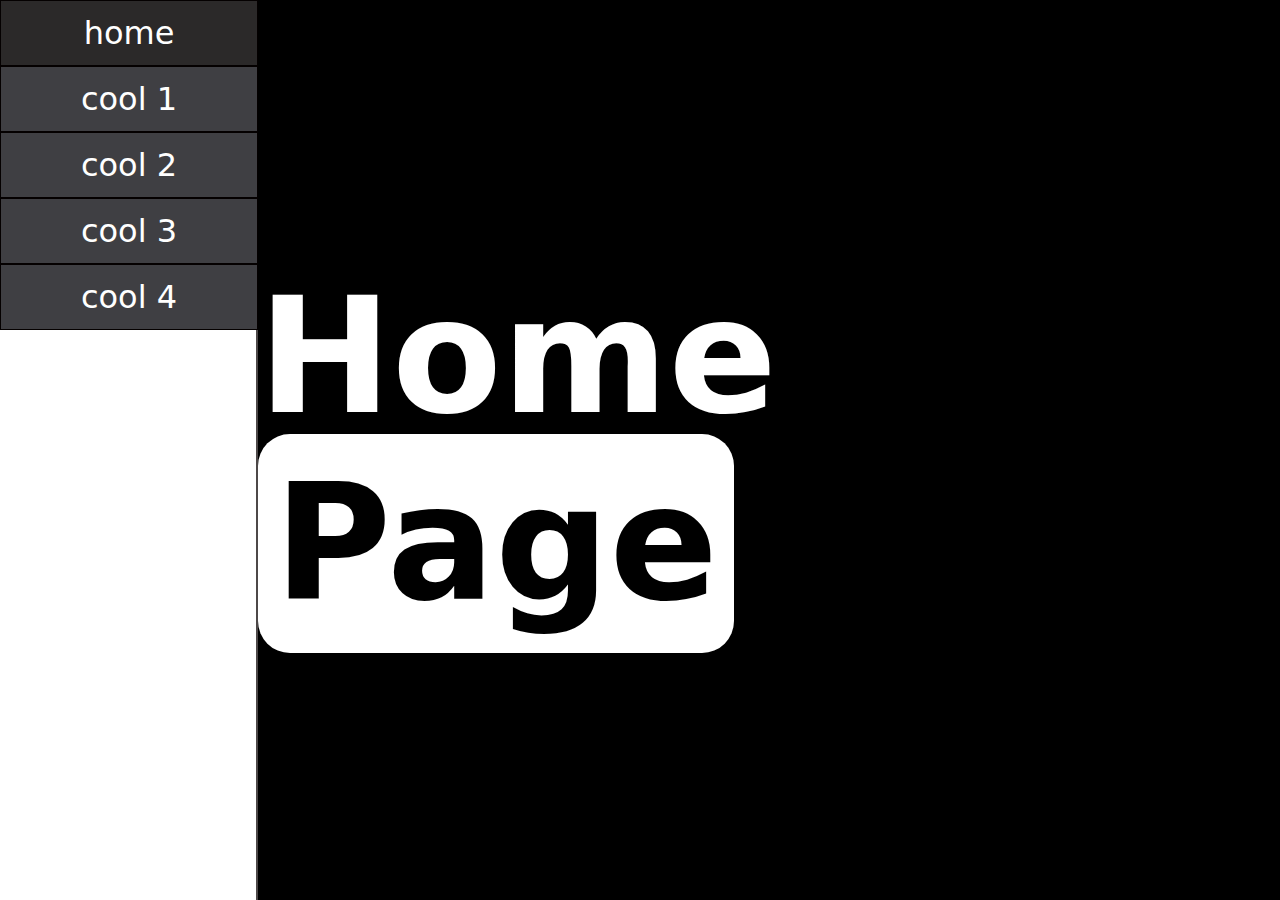
<file: index.html>
<!DOCTYPE html>
<html>

<head>
  <title>gradients</title>
  <link rel="stylesheet" href="style.css">
</head>

<body>
  <div class="display">

    <div class="side-bar">
      <div class="each-gradient" id="_home">
        <p><a href=" index.html">home</a></p>
      </div>
      <div class="each-gradient">
        <p><a href="cool_1.html">cool 1</a></p>
      </div>
      <div class="each-gradient">
        <p><a href="cool_2.html">cool 2</a></p>
      </div>
      <div class="each-gradient">
        <p><a href="cool_3.html">cool 3</a></p>
      </div>
      <div class="each-gradient">
        <p><a href=" cool_4.html">cool 4</a></p>
      </div>
    </div>
    <div class="gradient" id="home">
      <h1>Home <span id="page">Page</span></h1>
    </div>
  </div>

</body>

</html>
</file>
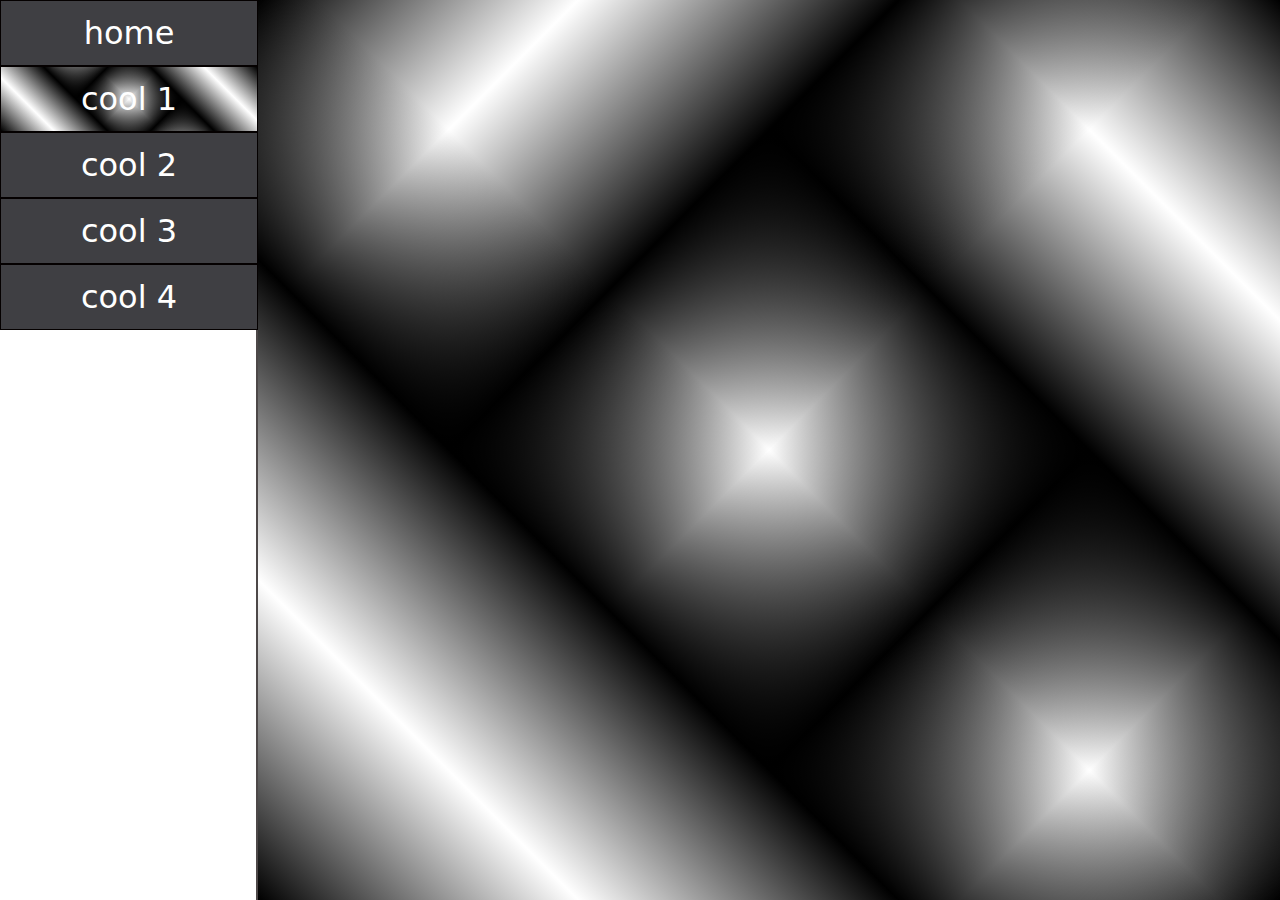
<file: cool_1.html>
<!DOCTYPE html>
<html>

<head>
  <title>gradients</title>

  <link rel="stylesheet" href="style.css">
</head>

<body>
  <div class="display">

    <div class="side-bar">
      <div class="each-gradient">
        <p><a href=" index.html">home</a></p>
      </div>
      <div class="each-gradient" id="cool1">
        <p><a href="cool_1.html">cool 1</a></p>
      </div>
      <div class="each-gradient">
        <p><a href="cool_2.html">cool 2</a></p>
      </div>
      <div class="each-gradient">
        <p><a href="cool_3.html">cool 3</a></p>
      </div>
      <div class="each-gradient">
        <p><a href="cool_4.html">cool 4</a></p>
      </div>
    </div>
    <div class="gradient-cool1"></div>
  </div>


</body>

</html>
</file>
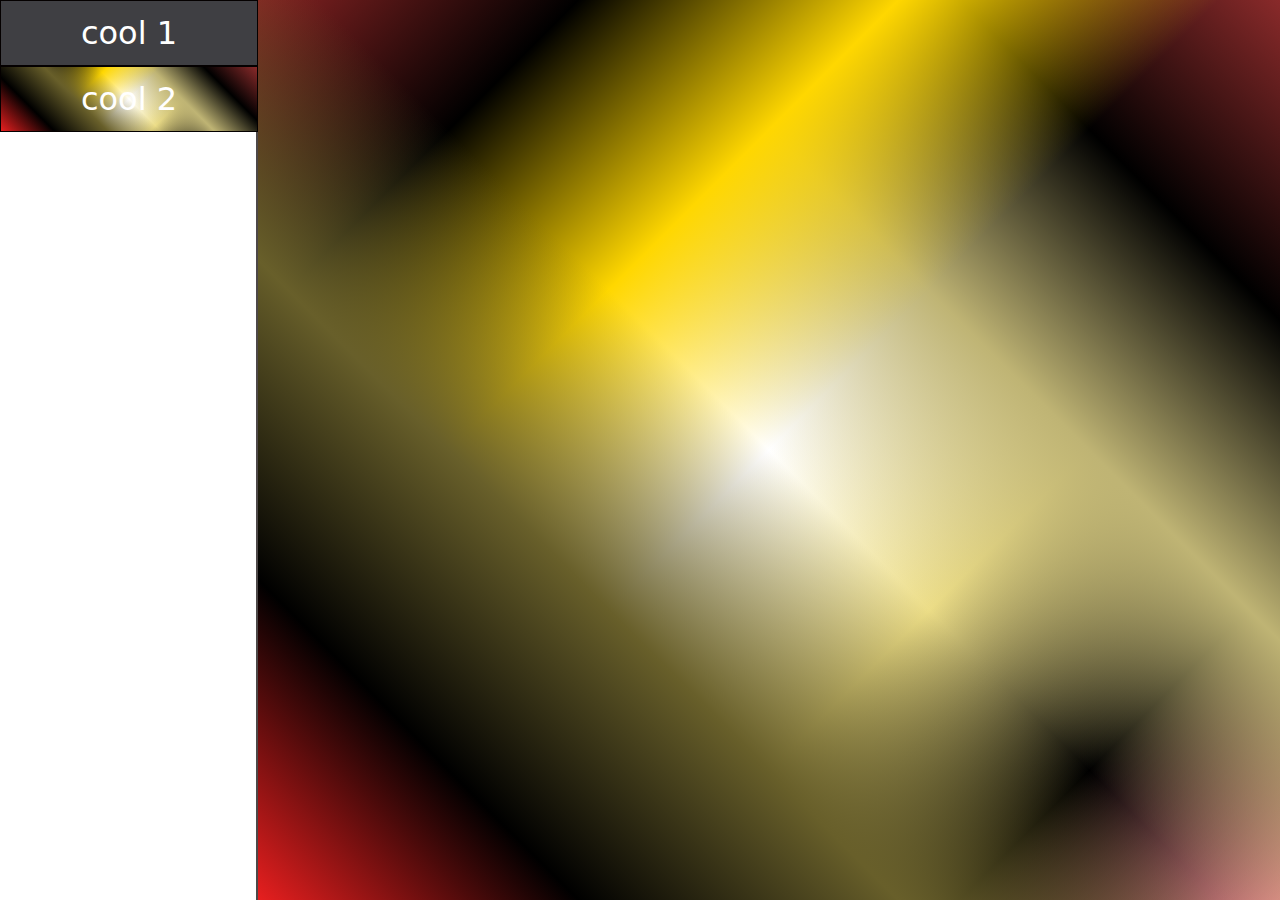
<file: cool_2.html>
<!DOCTYPE html>
<html>

<head>
  <title>gradients</title>
  <link rel="stylesheet" href="style.css">
</head>

<body>
  <div class="display">

    <div class="side-bar">
      <div class="each-gradient">
        <p><a href="cool_1.html">cool 1</a></p>
      </div>
      <div class="each-gradient" id="cool2">
        <p><a href="cool_2.html">cool 2</a></p>
      </div>
    </div>
    <div class="gradient-cool2"></div>
  </div>

</body>

</html>
</file>
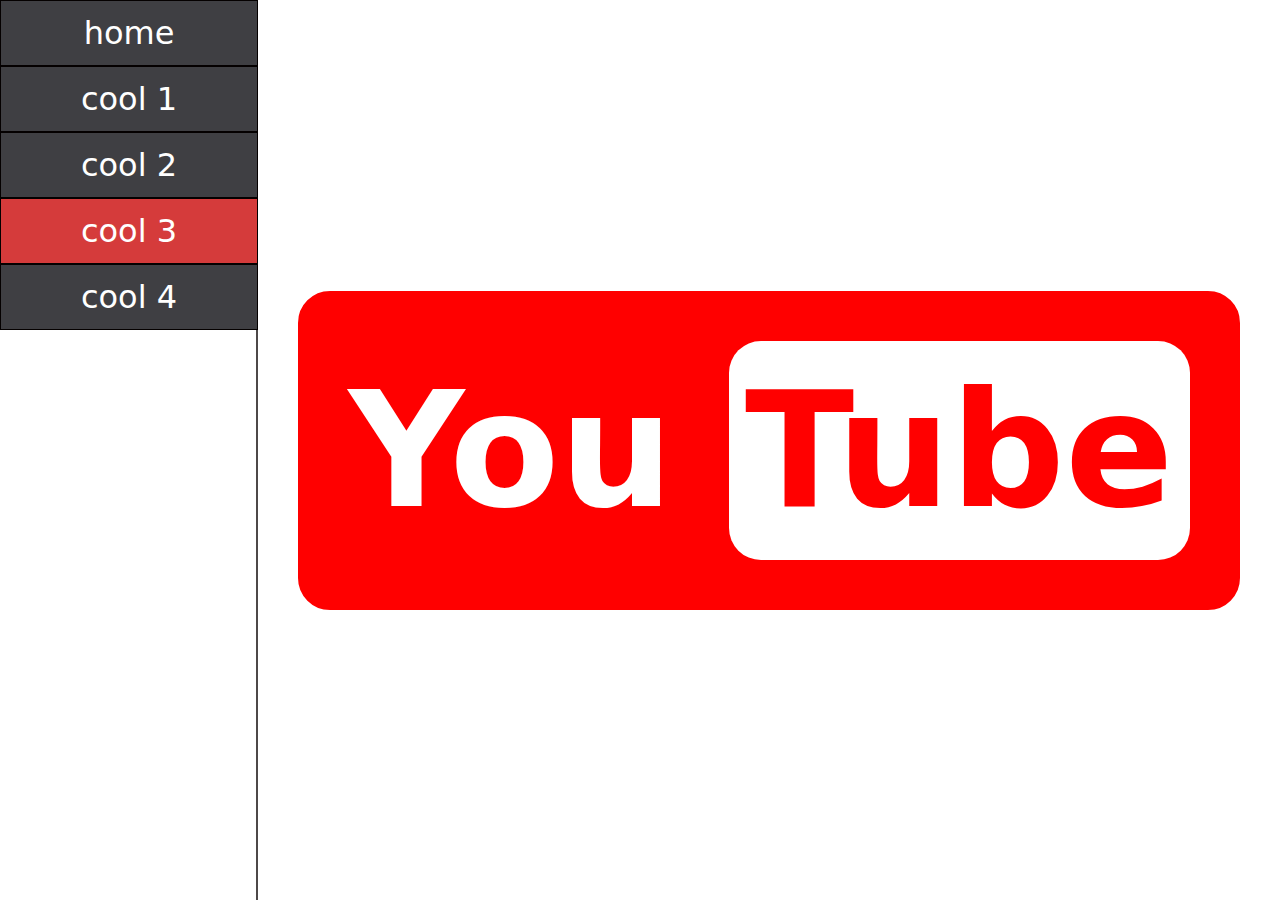
<file: cool_3.html>
<!DOCTYPE html>
<html>

<head>
  <title>gradients</title>
  <link rel="stylesheet" href="style.css">
</head>

<body>
  <div class="display">

    <div class="side-bar">
      <div class="each-gradient">
        <p><a href=" index.html">home</a></p>
      </div>
      <div class="each-gradient">
        <p><a href="cool_1.html">cool 1</a></p>
      </div>
      <div class="each-gradient">
        <p><a href="cool_2.html">cool 2</a></p>
      </div>
      <div class="each-gradient" id="cool3">
        <p><a href="cool_3.html">cool 3</a></p>
      </div>
      <div class="each-gradient">
        <p><a href="cool_4.html">cool 4</a></p>
      </div>
    </div>
    <div class="gradient-cool3" id="youtube">
      <h1 id="you">You <span id="tube">Tube</span></h1>
    </div>
  </div>

</body>

</html>
</file>
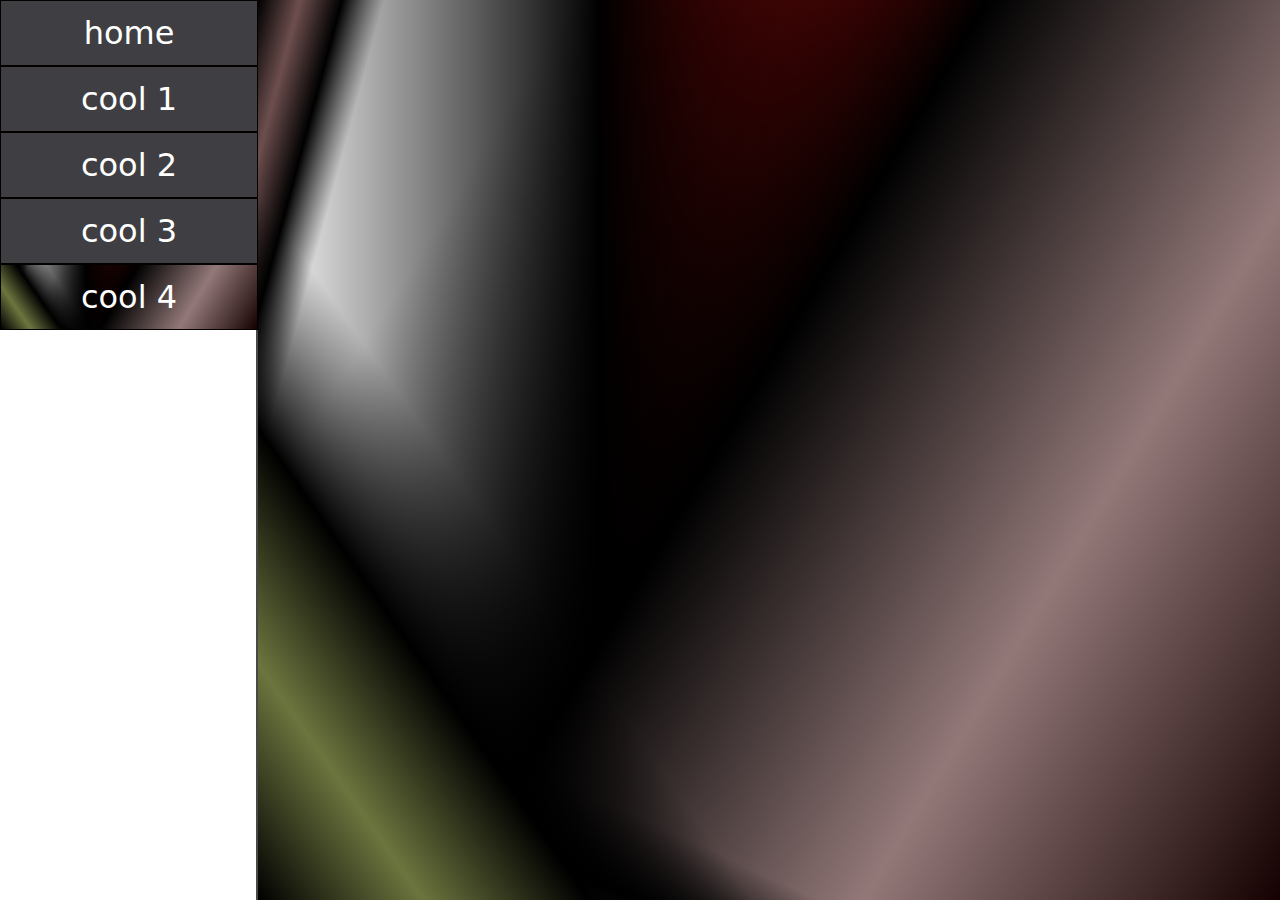
<file: cool_4.html>
<!DOCTYPE html>
<html>

<head>
  <title>gradients</title>
  <link rel="stylesheet" href="style.css">
</head>

<body>
  <div class="display">

    <div class="side-bar">
      <div class="each-gradient">
        <p><a href=" index.html">home</a></p>
      </div>
      <div class="each-gradient">
        <p><a href="cool_1.html">cool 1</a></p>
      </div>
      <div class="each-gradient">
        <p><a href="cool_2.html">cool 2</a></p>
      </div>
      <div class="each-gradient">
        <p><a href="cool_3.html">cool 3</a></p>
      </div>
      <div class="each-gradient" id="cool4">
        <p><a href="cool_4.html">cool 4</a></p>
      </div>
    </div>
    <div class="gradient-cool4"></div>
  </div>

</body>

</html>
</file>
<file: style.css>
* {
  margin: 0;
}

body {
  font-family:
    system-ui, -apple-system, BlinkMacSystemFont, "Segoe UI", Roboto, Oxygen,
    Ubuntu, Cantarell, "Open Sans", "Helvetica Neue", sans-serif;
}

:root {
  --bg-color-cool1:
    linear-gradient(45deg, black, white, black, transparent 50%),
    linear-gradient(135deg, black, white, black, transparent 50%),
    linear-gradient(225deg, black, white, black, transparent 50%),
    linear-gradient(315deg, black, white, black, transparent 50%);

  --bg-color-cool2:
    linear-gradient(
    45deg,
    rgb(231, 31, 31),
    black,
    rgb(104, 95, 42),
    transparent 50%
  ), linear-gradient(135deg, rgb(133, 34, 34), black, gold, transparent 50%),
    linear-gradient(
    225deg,
    rgb(137, 42, 42),
    black,
    rgb(191, 180, 116),
    transparent 50%
  ), linear-gradient(
    315deg,
    rgb(217, 132, 132),
    black,
    rgb(236, 221, 135),
    transparent 50%
  );

  --bg-color-cool4:
    linear-gradient(415deg, black, rgb(108, 117, 62), black, transparent 30%),
    linear-gradient(105deg, black, rgb(109, 78, 78), black, transparent 10%),
    linear-gradient(25deg, rgb(73, 12, 12), white, black, transparent 19%),
    linear-gradient(
    301deg,
    rgb(21, 1, 1),
    rgb(147, 120, 120),
    black,
    transparent 80%
  ), linear-gradient(
    270deg,
    black,
    rgb(216, 12, 12),
    black,
    transparent 100%
  ),linear-gradient(
    295deg,
    black,
    rgb(42, 186, 23),
    rgb(236, 228, 228),
    transparent 50%
  );
}

.display {
  width: 100vw;
  height: 100vh;
  display: flex;
}

a {
  color: white;
}

.side-bar {
  width: 20%;
  flex-direction: column;
  border-right: 2px solid rgb(77, 72, 72);
  flex-shrink: 0;
}

.each-gradient {
  display: flex;
  width: 100%;
  height: 2em;
  color: white;
  border: 1px solid rgb(4, 0, 0);
  font-size: 2em;
  justify-content: center;
  align-items: center;
  background-color: rgb(63, 63, 67);
}

.gradient-cool1 {
  flex-grow: 1;
  background: var(--bg-color-cool1);
}

.gradient-cool2 {
  flex-grow: 1;
  background: var(--bg-color-cool2);
}

.gradient-cool4 {
  flex-grow: 1;
  background: var(--bg-color-cool4);
}

.gradient {
  flex-grow: 1;
  background-color: ghostwhite;
}

#cool1 {
  background: var(--bg-color-cool1);
}

#cool2 {
  background: var(--bg-color-cool2);
}

#cool3 {
  background-color: rgb(213, 59, 59);
}

#cool4 {
  background: var(--bg-color-cool4);
}

#_home {
  background-color: rgb(43, 41, 41);
}

a {
  text-decoration: none;
}

#home, #youtube {
  display: flex;
  justify-content: center;
  align-items: center;
  background-color: black;
  color: white;
}

h1 {
  font-size: 10em;
}

#page, #tube {
  background-color: white;
  color: black;
  border-radius: 0.2em;
  padding: 0.1em;
}

#youtube {
  width: 100%;
  background-color: white;
}

#you {
  padding: 0.4em 0.3em;
  background-color: red;
  border: 2px solid red;
  border-radius: 0.2em;
}

#tube {
  background-color: white;
  color: red;
}
</file>
